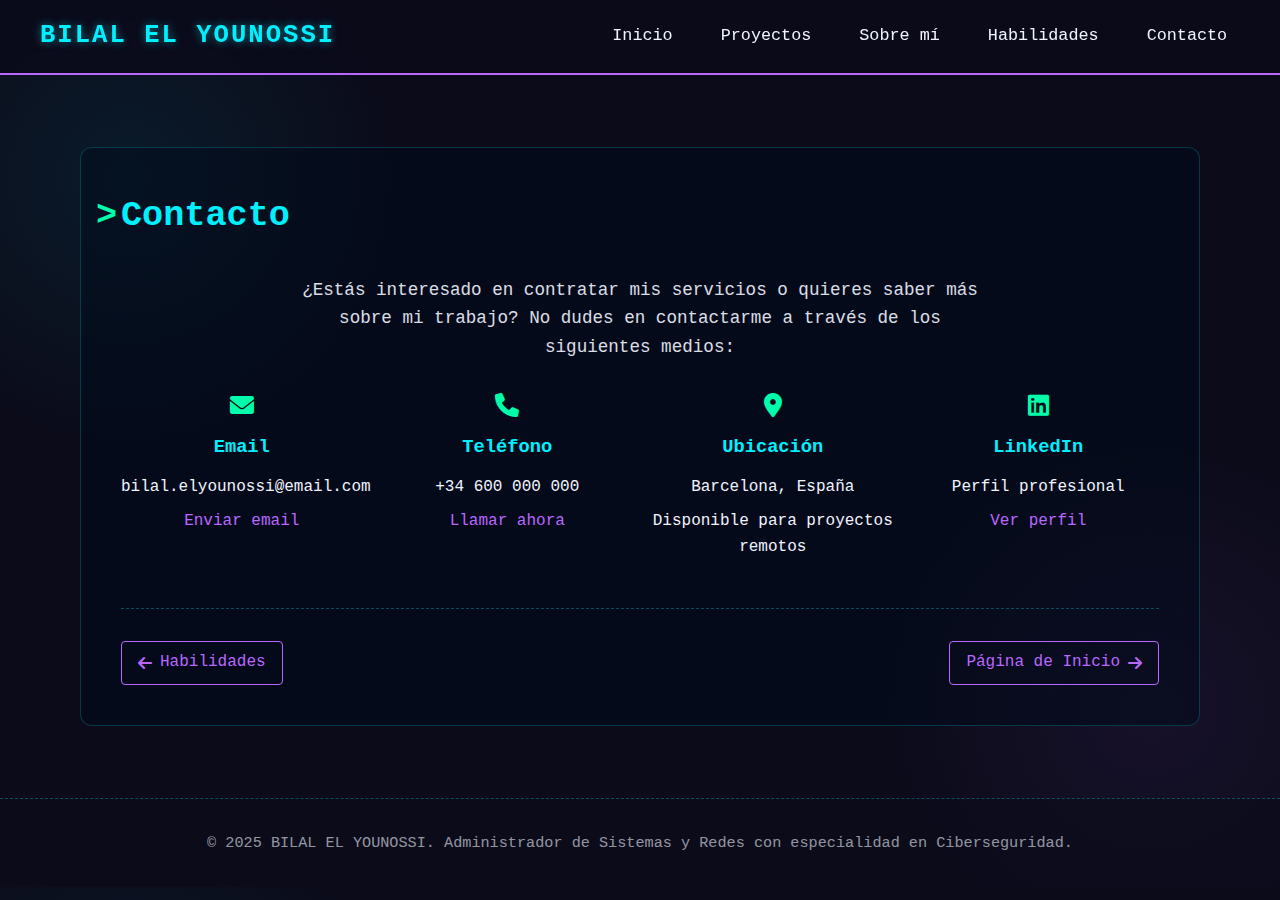
<file: contacte.html>
<!DOCTYPE html>
<html lang="es">
    <head>
        <meta charset="UTF-8">
        <meta name="viewport" content="width=device-width, initial-scale=1.0">
        <meta name="description" content="Contacto de Bilal El Younossi - Administrador de Sistemas y Redes">
        <title>Contacto | Bilal El Younossi</title>
        <link rel="stylesheet" href="style.css">
        <link rel="stylesheet" href="https://cdnjs.cloudflare.com/ajax/libs/font-awesome/6.0.0/css/all.min.css">
    </head>
    <body>
        <!-- Barra de navegación superior -->
        <header class="topbar">
            <div class="logo">BILAL EL YOUNOSSI</div>
            <nav class="nav-links">
                <a href="index.html">Inicio</a>
                <a href="proyectos.html">Proyectos</a>
                <a href="sobre-mi.html">Sobre mí</a>
                <a href="habilidades.html">Habilidades</a>
                <a href="contacto.html" class="active">Contacto</a>
            </nav>
        </header>

        <!-- Contenido principal -->
        <main class="content">
            <section class="contact-section">
                <h2 class="section-title">Contacto</h2>
                <p class="section-description">¿Estás interesado en contratar mis servicios o quieres saber más sobre mi trabajo? No dudes en contactarme a través de los siguientes medios:</p>
                
                <div class="contact-info">
                    <div class="contact-item">
                        <i class="fas fa-envelope"></i>
                        <h3>Email</h3>
                        <span>bilal.elyounossi@email.com</span>
                        <a href="mailto:bilal.elyounossi@email.com">Enviar email</a>
                    </div>
                    <div class="contact-item">
                        <i class="fas fa-phone"></i>
                        <h3>Teléfono</h3>
                        <span>+34 600 000 000</span>
                        <a href="tel:+34600000000">Llamar ahora</a>
                    </div>
                    <div class="contact-item">
                        <i class="fas fa-map-marker-alt"></i>
                        <h3>Ubicación</h3>
                        <span>Barcelona, España</span>
                        <span>Disponible para proyectos remotos</span>
                    </div>
                    <div class="contact-item">
                        <i class="fab fa-linkedin"></i>
                        <h3>LinkedIn</h3>
                        <span>Perfil profesional</span>
                        <a href="#" target="_blank">Ver perfil</a>
                    </div>
                </div>

                <div class="page-nav">
                    <a href="habilidades.html" class="prev">
                        <i class="fas fa-arrow-left"></i> Habilidades
                    </a>
                    <a href="index.html" class="next">
                        Página de Inicio <i class="fas fa-arrow-right"></i>
                    </a>
                </div>
            </section>
        </main>

        <footer>
            <p>&copy; 2025 BILAL EL YOUNOSSI. Administrador de Sistemas y Redes con especialidad en Ciberseguridad.</p>
        </footer>

        <script>
            // Highlight active page
            document.addEventListener('DOMContentLoaded', function() {
                const currentPage = window.location.pathname.split('/').pop() || 'index.html';
                document.querySelectorAll('.nav-links a').forEach(link => {
                    if (link.getAttribute('href') === currentPage) {
                        link.classList.add('active');
                    } else {
                        link.classList.remove('active');
                    }
                });
            });
        </script>
    </body>
</html>
</file>
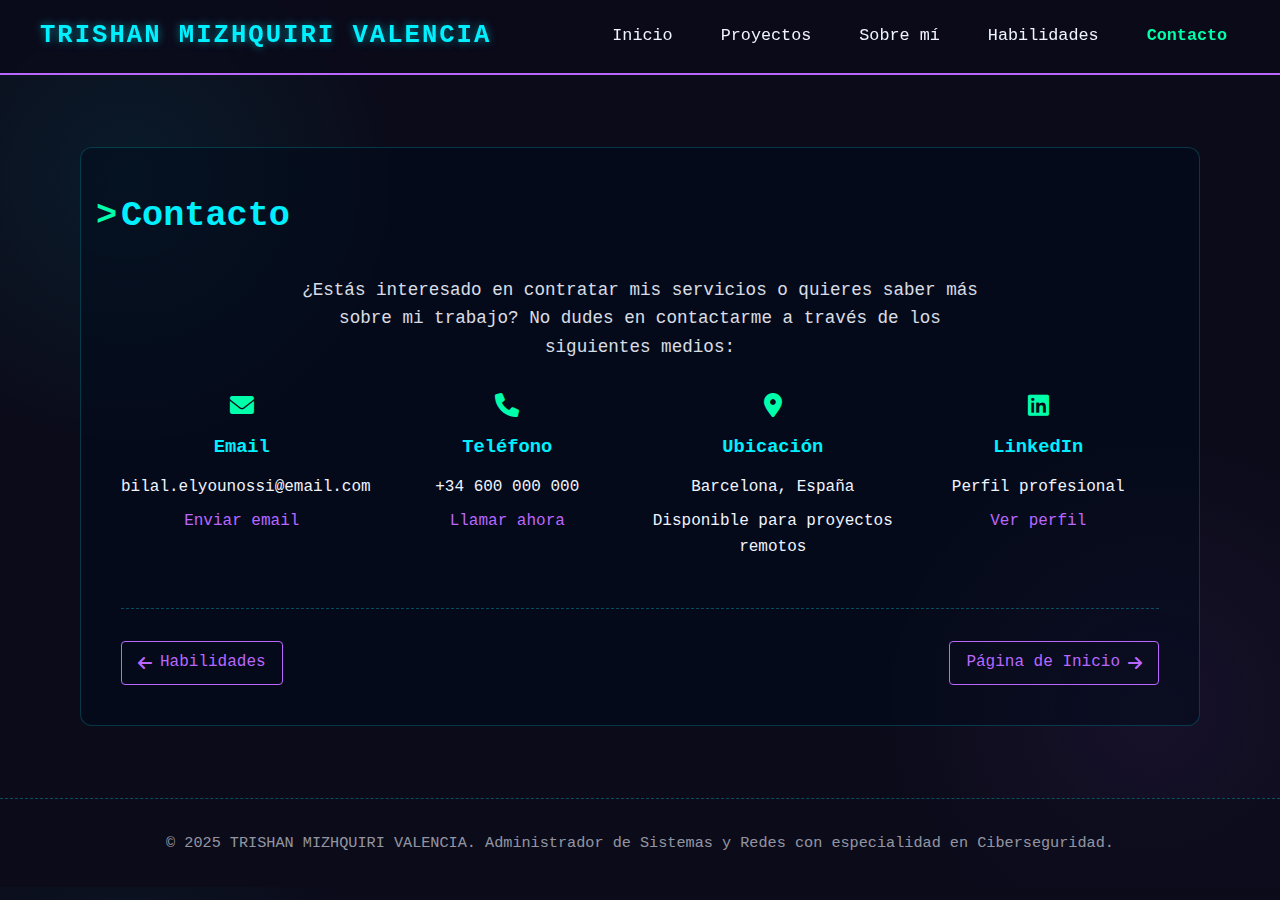
<file: contacto.html>
<!DOCTYPE html>
<html lang="es">
    <head>
        <meta charset="UTF-8">
        <meta name="viewport" content="width=device-width, initial-scale=1.0">
        <meta name="description" content="Proyectos de Trishan Mizhquiri Valencia - Administrador de Sistemas y Redes">
        <title>Proyectos | TRISHAN MIZHQUIRI VALENCIA</title>
        <link rel="stylesheet" href="style.css">
        <link rel="stylesheet" href="https://cdnjs.cloudflare.com/ajax/libs/font-awesome/6.0.0/css/all.min.css">
    </head>
    <body>
        <!-- Barra de navegación superior -->
        <header class="topbar">
            <div class="logo">TRISHAN MIZHQUIRI VALENCIA</div>
            <nav class="nav-links">
                <a href="index.html">Inicio</a>
                <a href="proyectos.html" class="active">Proyectos</a>
                <a href="sobre-mi.html">Sobre mí</a>
                <a href="habilidades.html">Habilidades</a>
                <a href="contacto.html">Contacto</a>
            </nav>
        </header>

        <!-- Contenido principal -->
        <main class="content">
            <section class="contact-section">
                <h2 class="section-title">Contacto</h2>
                <p class="section-description">¿Estás interesado en contratar mis servicios o quieres saber más sobre mi trabajo? No dudes en contactarme a través de los siguientes medios:</p>
                
                <div class="contact-info">
                    <div class="contact-item">
                        <i class="fas fa-envelope"></i>
                        <h3>Email</h3>
                        <span>bilal.elyounossi@email.com</span>
                        <a href="mailto:bilal.elyounossi@email.com">Enviar email</a>
                    </div>
                    <div class="contact-item">
                        <i class="fas fa-phone"></i>
                        <h3>Teléfono</h3>
                        <span>+34 600 000 000</span>
                        <a href="tel:+34600000000">Llamar ahora</a>
                    </div>
                    <div class="contact-item">
                        <i class="fas fa-map-marker-alt"></i>
                        <h3>Ubicación</h3>
                        <span>Barcelona, España</span>
                        <span>Disponible para proyectos remotos</span>
                    </div>
                    <div class="contact-item">
                        <i class="fab fa-linkedin"></i>
                        <h3>LinkedIn</h3>
                        <span>Perfil profesional</span>
                        <a href="#" target="_blank">Ver perfil</a>
                    </div>
                </div>

                <div class="page-nav">
                    <a href="habilidades.html" class="prev">
                        <i class="fas fa-arrow-left"></i> Habilidades
                    </a>
                    <a href="index.html" class="next">
                        Página de Inicio <i class="fas fa-arrow-right"></i>
                    </a>
                </div>
            </section>
        </main>

        <footer>
            <p>&copy; 2025 TRISHAN MIZHQUIRI VALENCIA. Administrador de Sistemas y Redes con especialidad en Ciberseguridad.</p>
        </footer>

        <script>
            // Highlight active page
            document.addEventListener('DOMContentLoaded', function() {
                const currentPage = window.location.pathname.split('/').pop() || 'index.html';
                document.querySelectorAll('.nav-links a').forEach(link => {
                    if (link.getAttribute('href') === currentPage) {
                        link.classList.add('active');
                    } else {
                        link.classList.remove('active');
                    }
                });
            });
        </script>
    </body>
</html>
</file>
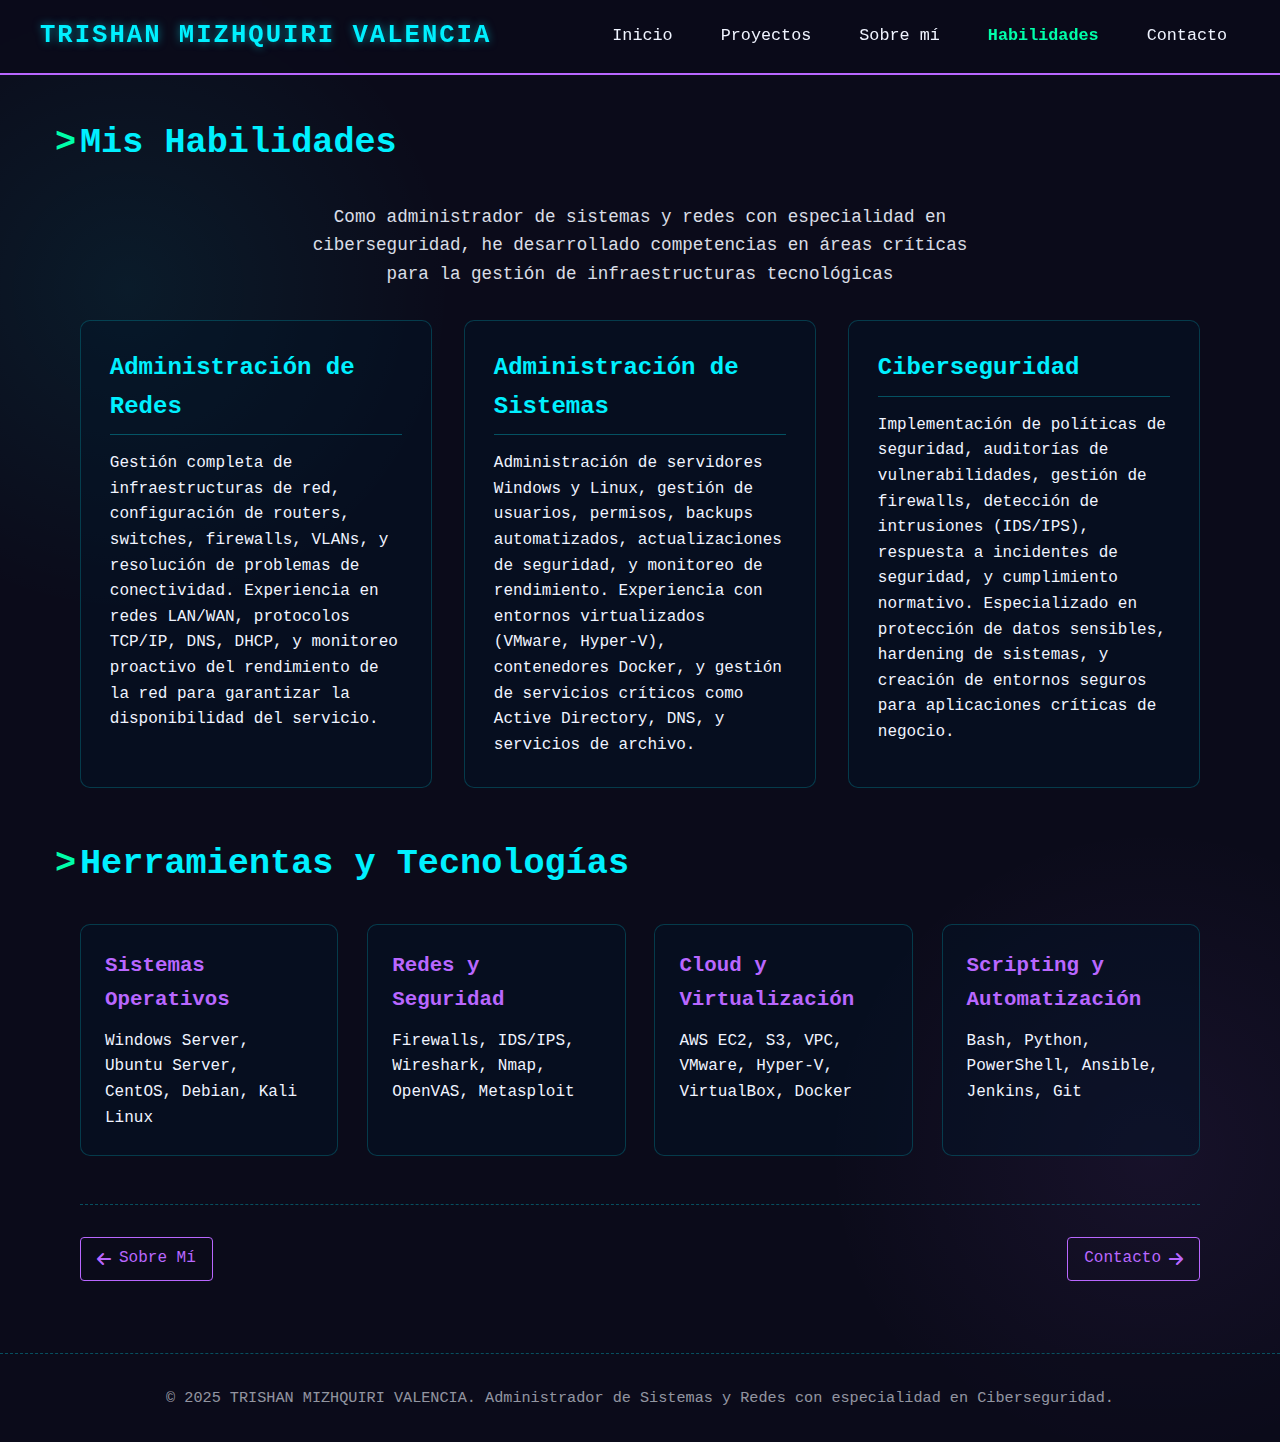
<file: habilidades.html>
<!DOCTYPE html>
<html lang="es">
    <head>
        <meta charset="UTF-8">
        <meta name="viewport" content="width=device-width, initial-scale=1.0">
        <meta name="description" content="Habilidades de Trishan Mizhquiri Valencia - Administrador de Sistemas y Redes">
        <title>Habilidades | Trishan Mizhquiri Valencia</title>
        <link rel="stylesheet" href="style.css">
        <link rel="stylesheet" href="https://cdnjs.cloudflare.com/ajax/libs/font-awesome/6.0.0/css/all.min.css">
    </head>
    <body>
        <!-- Barra de navegación superior -->
        <header class="topbar">
            <div class="logo">TRISHAN MIZHQUIRI VALENCIA</div>
            <nav class="nav-links">
                <a href="index.html">Inicio</a>
                <a href="proyectos.html">Proyectos</a>
                <a href="sobre-mi.html">Sobre mí</a>
                <a href="habilidades.html" class="active">Habilidades</a>
                <a href="contacto.html">Contacto</a>
            </nav>
        </header>

        <!-- Contenido principal -->
        <main class="content">
            <section class="skills-section">
                <h2 class="section-title">Mis Habilidades</h2>
                <p class="section-description">Como administrador de sistemas y redes con especialidad en ciberseguridad, he desarrollado competencias en áreas críticas para la gestión de infraestructuras tecnológicas</p>
                
                <div class="skills-grid">
                    <div class="skill-card">
                        <h3>Administración de Redes</h3>
                        <p>Gestión completa de infraestructuras de red, configuración de routers, switches, firewalls, VLANs, y resolución de problemas de conectividad. Experiencia en redes LAN/WAN, protocolos TCP/IP, DNS, DHCP, y monitoreo proactivo del rendimiento de la red para garantizar la disponibilidad del servicio.</p>
                    </div>
                    <div class="skill-card">
                        <h3>Administración de Sistemas</h3>
                        <p>Administración de servidores Windows y Linux, gestión de usuarios, permisos, backups automatizados, actualizaciones de seguridad, y monitoreo de rendimiento. Experiencia con entornos virtualizados (VMware, Hyper-V), contenedores Docker, y gestión de servicios críticos como Active Directory, DNS, y servicios de archivo.</p>
                    </div>
                    <div class="skill-card">
                        <h3>Ciberseguridad</h3>
                        <p>Implementación de políticas de seguridad, auditorías de vulnerabilidades, gestión de firewalls, detección de intrusiones (IDS/IPS), respuesta a incidentes de seguridad, y cumplimiento normativo. Especializado en protección de datos sensibles, hardening de sistemas, y creación de entornos seguros para aplicaciones críticas de negocio.</p>
                    </div>
                </div>

                <h3 class="section-title" style="margin-top: 3rem;">Herramientas y Tecnologías</h3>
                <div class="tools-grid">
                    <div class="tool-item">
                        <h4>Sistemas Operativos</h4>
                        <p>Windows Server, Ubuntu Server, CentOS, Debian, Kali Linux</p>
                    </div>
                    <div class="tool-item">
                        <h4>Redes y Seguridad</h4>
                        <p>Firewalls, IDS/IPS, Wireshark, Nmap, OpenVAS, Metasploit</p>
                    </div>
                    <div class="tool-item">
                        <h4>Cloud y Virtualización</h4>
                        <p>AWS EC2, S3, VPC, VMware, Hyper-V, VirtualBox, Docker</p>
                    </div>
                    <div class="tool-item">
                        <h4>Scripting y Automatización</h4>
                        <p>Bash, Python, PowerShell, Ansible, Jenkins, Git</p>
                    </div>
                </div>

                <div class="page-nav">
                    <a href="sobre-mi.html" class="prev">
                        <i class="fas fa-arrow-left"></i> Sobre Mí
                    </a>
                    <a href="contacto.html" class="next">
                        Contacto <i class="fas fa-arrow-right"></i>
                    </a>
                </div>
            </section>
        </main>

        <footer>
            <p>&copy; 2025 TRISHAN MIZHQUIRI VALENCIA. Administrador de Sistemas y Redes con especialidad en Ciberseguridad.</p>
        </footer>

        <script>
            // Highlight active page
            document.addEventListener('DOMContentLoaded', function() {
                const currentPage = window.location.pathname.split('/').pop() || 'index.html';
                document.querySelectorAll('.nav-links a').forEach(link => {
                    if (link.getAttribute('href') === currentPage) {
                        link.classList.add('active');
                    } else {
                        link.classList.remove('active');
                    }
                });
            });
        </script>
    </body>
</html>
</file>
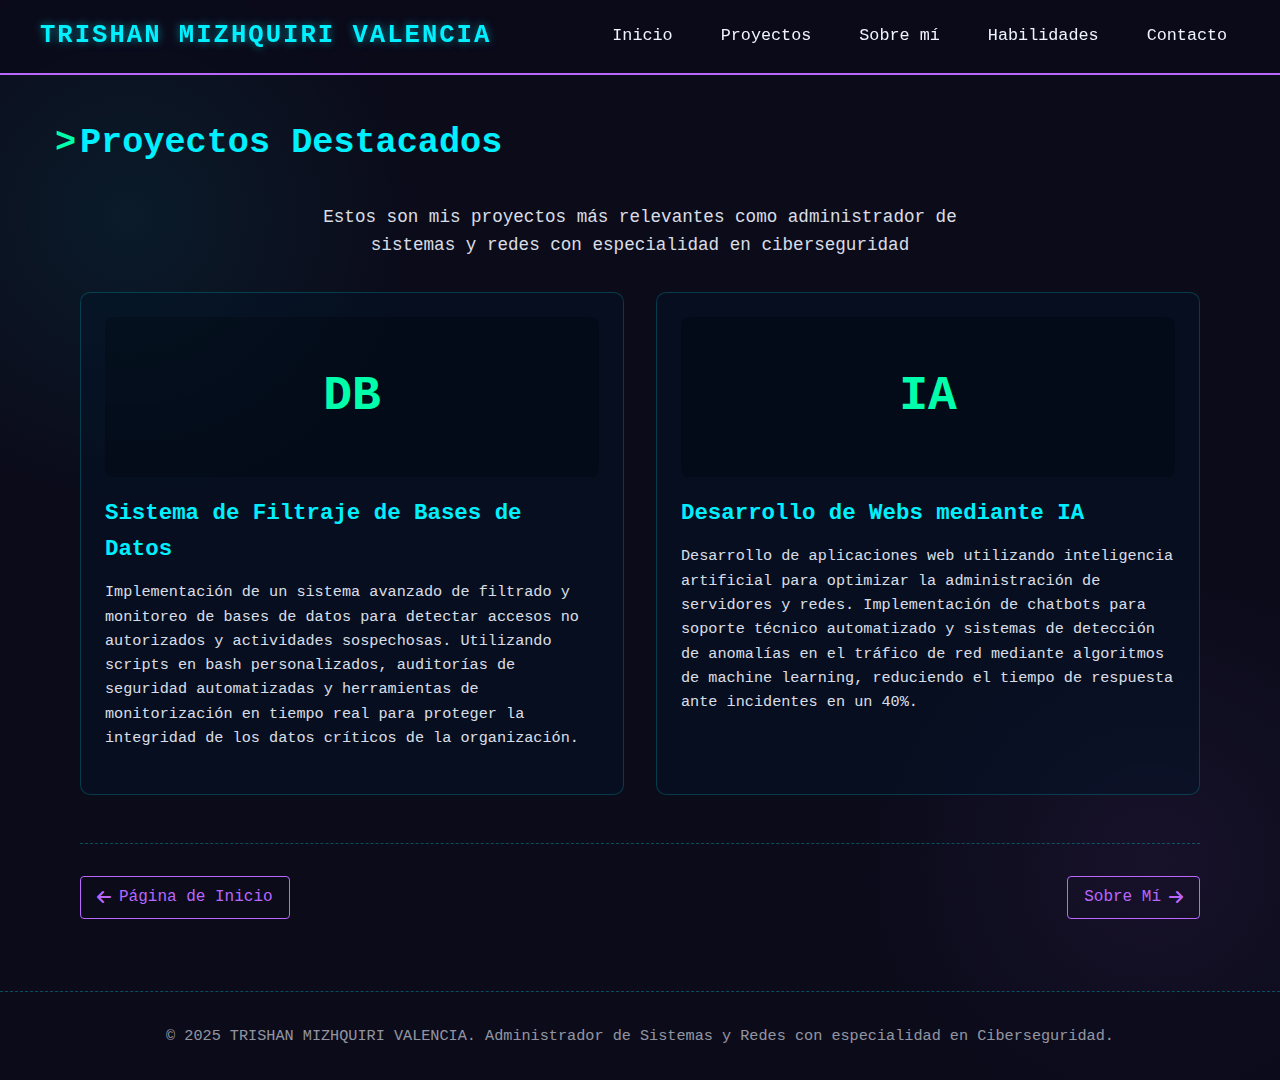
<file: projectes.html>
<!DOCTYPE html>
<html lang="es">
    <head>
        <meta charset="UTF-8">
        <meta name="viewport" content="width=device-width, initial-scale=1.0">
        <meta name="description" content="Proyectos de Trishan Mizhquiri Valencia - Administrador de Sistemas y Redes">
        <title>Proyectos | TRISHAN MIZHQUIRI VALENCIA</title>
        <link rel="stylesheet" href="style.css">
        <link rel="stylesheet" href="https://cdnjs.cloudflare.com/ajax/libs/font-awesome/6.0.0/css/all.min.css">
    </head>
    <body>
        <!-- Barra de navegación superior -->
        <header class="topbar">
            <div class="logo">TRISHAN MIZHQUIRI VALENCIA</div>
            <nav class="nav-links">
                <a href="index.html">Inicio</a>
                <a href="proyectos.html" class="active">Proyectos</a>
                <a href="sobre-mi.html">Sobre mí</a>
                <a href="habilidades.html">Habilidades</a>
                <a href="contacto.html">Contacto</a>
            </nav>
        </header>

        <!-- Contenido principal -->
        <main class="content">
            <!-- Sección de proyectos -->
            <section class="projects-section">
                <h2 class="section-title">Proyectos Destacados</h2>
                <p class="section-description">Estos son mis proyectos más relevantes como administrador de sistemas y redes con especialidad en ciberseguridad</p>
                
                <div class="projects-grid">
                    <article class="project-card">
                        <div class="project-image"><div class="placeholder">DB</div></div>
                        <h3>Sistema de Filtraje de Bases de Datos</h3>
                        <p>Implementación de un sistema avanzado de filtrado y monitoreo de bases de datos para detectar accesos no autorizados y actividades sospechosas. Utilizando scripts en bash personalizados, auditorías de seguridad automatizadas y herramientas de monitorización en tiempo real para proteger la integridad de los datos críticos de la organización.</p>
                    </article>
                    <article class="project-card">
                        <div class="project-image"><div class="placeholder">IA</div></div>
                        <h3>Desarrollo de Webs mediante IA</h3>
                        <p>Desarrollo de aplicaciones web utilizando inteligencia artificial para optimizar la administración de servidores y redes. Implementación de chatbots para soporte técnico automatizado y sistemas de detección de anomalías en el tráfico de red mediante algoritmos de machine learning, reduciendo el tiempo de respuesta ante incidentes en un 40%.</p>
                    </article>
                </div>

                <div class="page-nav">
                    <a href="index.html" class="prev">
                        <i class="fas fa-arrow-left"></i> Página de Inicio
                    </a>
                    <a href="sobre-mi.html" class="next">
                        Sobre Mí <i class="fas fa-arrow-right"></i>
                    </a>
                </div>
            </section>
        </main>

        <footer>
            <p>&copy; 2025 TRISHAN MIZHQUIRI VALENCIA. Administrador de Sistemas y Redes con especialidad en Ciberseguridad.</p>
        </footer>

        <script>
            // Highlight active page
            document.addEventListener('DOMContentLoaded', function() {
                const currentPage = window.location.pathname.split('/').pop() || 'index.html';
                document.querySelectorAll('.nav-links a').forEach(link => {
                    if (link.getAttribute('href') === currentPage) {
                        link.classList.add('active');
                    } else {
                        link.classList.remove('active');
                    }
                });
            });
        </script>
    </body>
</html>
</file>
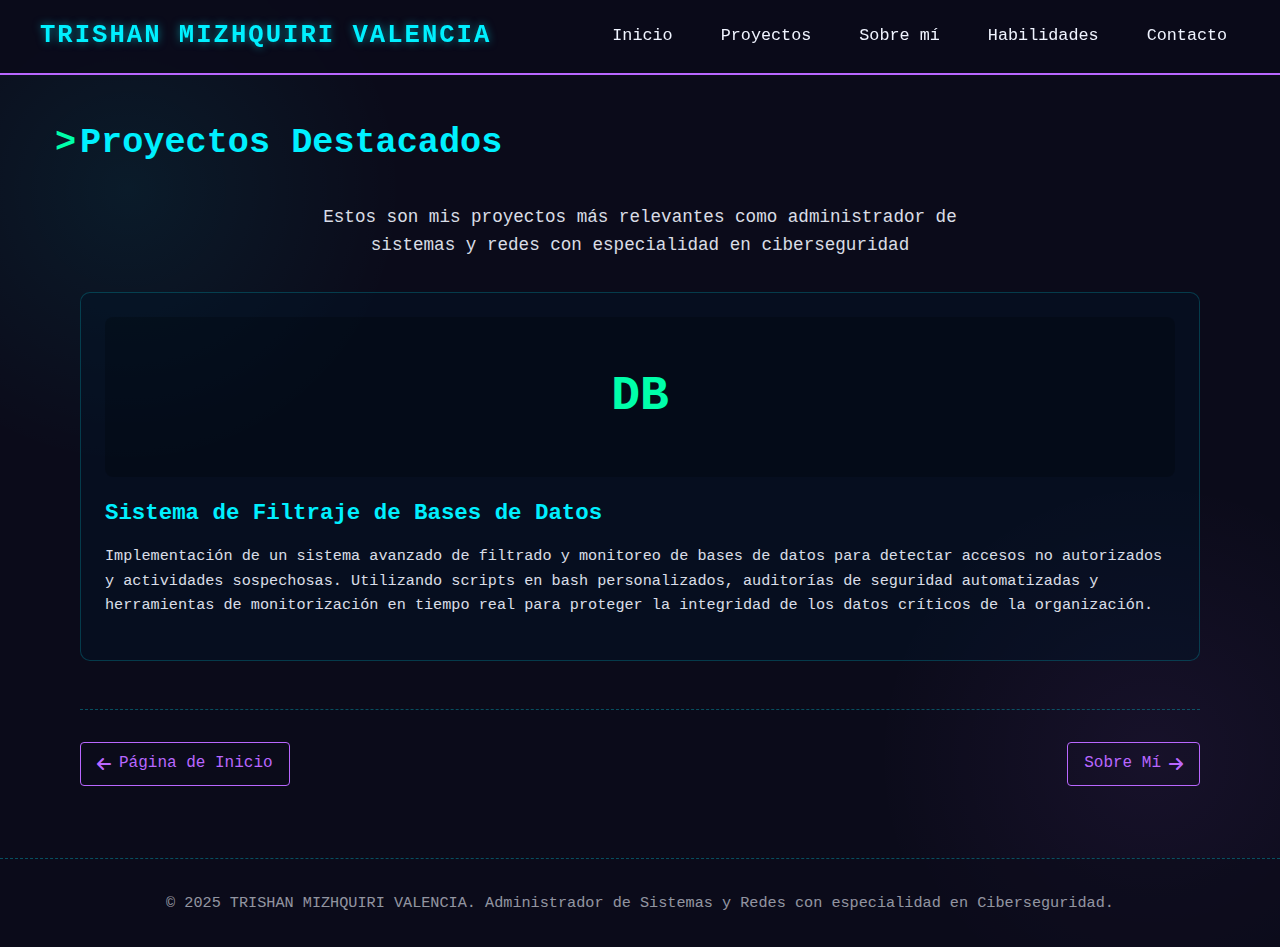
<file: projecto1.html>
<!DOCTYPE html>
<html lang="es">
    <head>
        <meta charset="UTF-8">
        <meta name="viewport" content="width=device-width, initial-scale=1.0">
        <meta name="description" content="Proyectos de Trishan Mizhquiri Valencia - Administrador de Sistemas y Redes">
        <title>Proyectos | TRISHAN MIZHQUIRI VALENCIA</title>
        <link rel="stylesheet" href="style.css">
        <link rel="stylesheet" href="https://cdnjs.cloudflare.com/ajax/libs/font-awesome/6.0.0/css/all.min.css">
    </head>
    <body>
        <!-- Barra de navegación superior -->
        <header class="topbar">
            <div class="logo">TRISHAN MIZHQUIRI VALENCIA</div>
            <nav class="nav-links">
                <a href="index.html">Inicio</a>
                <a href="proyectos.html" class="active">Proyectos</a>
                <a href="sobre-mi.html">Sobre mí</a>
                <a href="habilidades.html">Habilidades</a>
                <a href="contacto.html">Contacto</a>
            </nav>
        </header>

        <!-- Contenido principal -->
        <main class="content">
            <!-- Sección de proyectos -->
            <section class="projects-section">
                <h2 class="section-title">Proyectos Destacados</h2>
                <p class="section-description">Estos son mis proyectos más relevantes como administrador de sistemas y redes con especialidad en ciberseguridad</p>
                
                <div class="projects-grid">
                    <article class="project-card">
                        <div class="project-image"><div class="placeholder">DB</div></div>
                        <h3>Sistema de Filtraje de Bases de Datos</h3>
                        <p>Implementación de un sistema avanzado de filtrado y monitoreo de bases de datos para detectar accesos no autorizados y actividades sospechosas. Utilizando scripts en bash personalizados, auditorías de seguridad automatizadas y herramientas de monitorización en tiempo real para proteger la integridad de los datos críticos de la organización.</p>
                    </article>
                </div>

                <div class="page-nav">
                    <a href="index.html" class="prev">
                        <i class="fas fa-arrow-left"></i> Página de Inicio
                    </a>
                    <a href="sobre-mi.html" class="next">
                        Sobre Mí <i class="fas fa-arrow-right"></i>
                    </a>
                </div>
            </section>
        </main>

        <footer>
            <p>&copy; 2025 TRISHAN MIZHQUIRI VALENCIA. Administrador de Sistemas y Redes con especialidad en Ciberseguridad.</p>
        </footer>

        <script>
            // Highlight active page
            document.addEventListener('DOMContentLoaded', function() {
                const currentPage = window.location.pathname.split('/').pop() || 'index.html';
                document.querySelectorAll('.nav-links a').forEach(link => {
                    if (link.getAttribute('href') === currentPage) {
                        link.classList.add('active');
                    } else {
                        link.classList.remove('active');
                    }
                });
            });
        </script>
    </body>
</html>
</file>
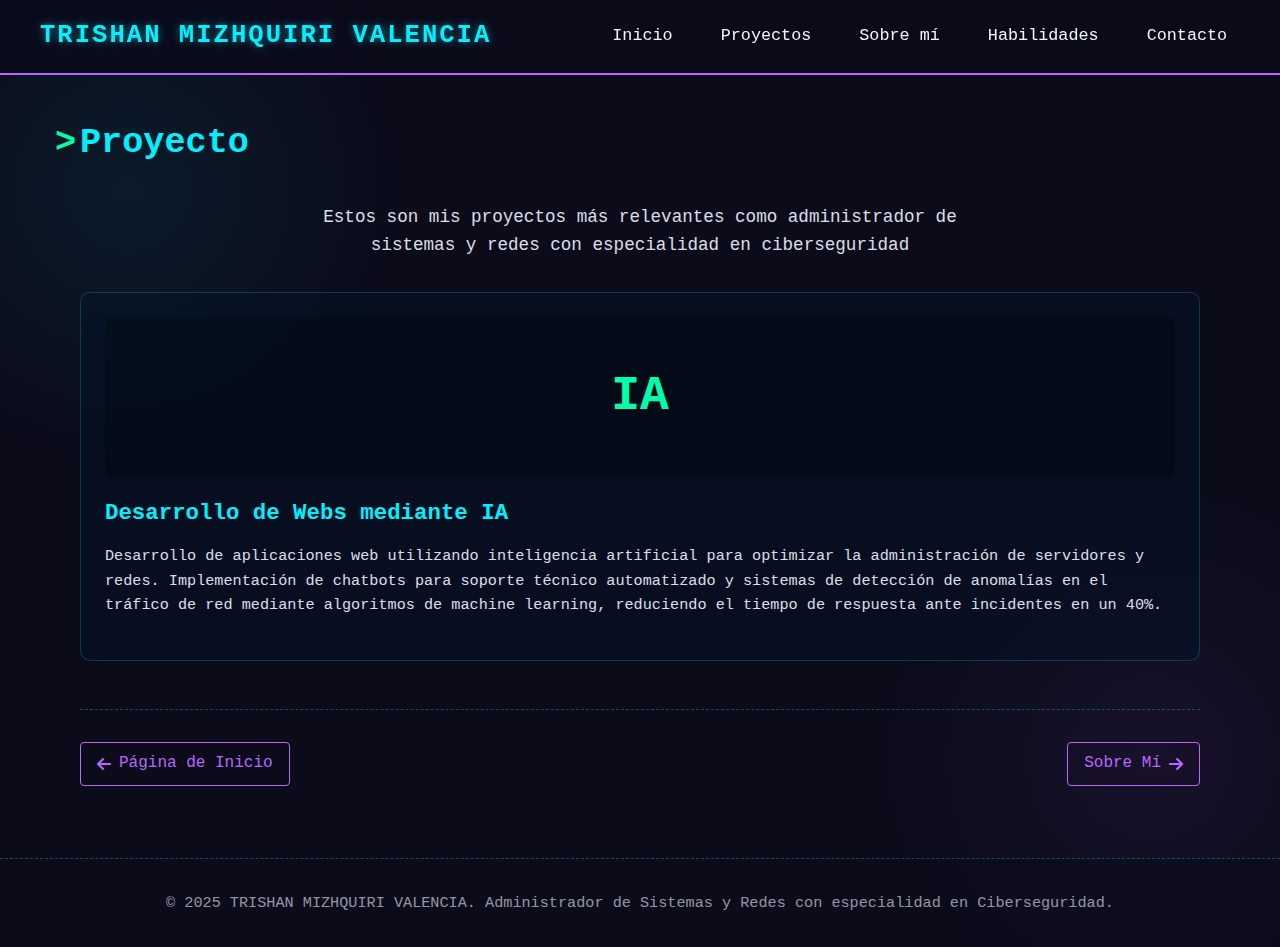
<file: projecto2.html>
<!DOCTYPE html>
<html lang="es">
    <head>
        <meta charset="UTF-8">
        <meta name="viewport" content="width=device-width, initial-scale=1.0">
        <meta name="description" content="Proyectos de Trishan Mizhquiri Valencia - Administrador de Sistemas y Redes">
        <title>Proyectos | TRISHAN MIZHQUIRI VALENCIA</title>
        <link rel="stylesheet" href="style.css">
        <link rel="stylesheet" href="https://cdnjs.cloudflare.com/ajax/libs/font-awesome/6.0.0/css/all.min.css">
    </head>
    <body>
        <!-- Barra de navegación superior -->
        <header class="topbar">
            <div class="logo">TRISHAN MIZHQUIRI VALENCIA</div>
            <nav class="nav-links">
                <a href="index.html">Inicio</a>
                <a href="proyectos.html" class="active">Proyectos</a>
                <a href="sobre-mi.html">Sobre mí</a>
                <a href="habilidades.html">Habilidades</a>
                <a href="contacto.html">Contacto</a>
            </nav>
        </header>

        <!-- Contenido principal -->
        <main class="content">
            <!-- Sección de proyectos -->
            <section class="projects-section">
                <h2 class="section-title">Proyecto</h2>
                <p class="section-description">Estos son mis proyectos más relevantes como administrador de sistemas y redes con especialidad en ciberseguridad</p>
                
                <div class="projects-grid">
                    <article class="project-card">
                        <div class="project-image"><div class="placeholder">IA</div></div>
                        <h3>Desarrollo de Webs mediante IA</h3>
                        <p>Desarrollo de aplicaciones web utilizando inteligencia artificial para optimizar la administración de servidores y redes. Implementación de chatbots para soporte técnico automatizado y sistemas de detección de anomalías en el tráfico de red mediante algoritmos de machine learning, reduciendo el tiempo de respuesta ante incidentes en un 40%.</p>
                    </article>
                </div>

                <div class="page-nav">
                    <a href="index.html" class="prev">
                        <i class="fas fa-arrow-left"></i> Página de Inicio
                    </a>
                    <a href="sobre-mi.html" class="next">
                        Sobre Mí <i class="fas fa-arrow-right"></i>
                    </a>
                </div>
            </section>
        </main>

        <footer>
            <p>&copy; 2025 TRISHAN MIZHQUIRI VALENCIA. Administrador de Sistemas y Redes con especialidad en Ciberseguridad.</p>
        </footer>

        <script>
            // Highlight active page
            document.addEventListener('DOMContentLoaded', function() {
                const currentPage = window.location.pathname.split('/').pop() || 'index.html';
                document.querySelectorAll('.nav-links a').forEach(link => {
                    if (link.getAttribute('href') === currentPage) {
                        link.classList.add('active');
                    } else {
                        link.classList.remove('active');
                    }
                });
            });
        </script>
    </body>
</html>
</file>
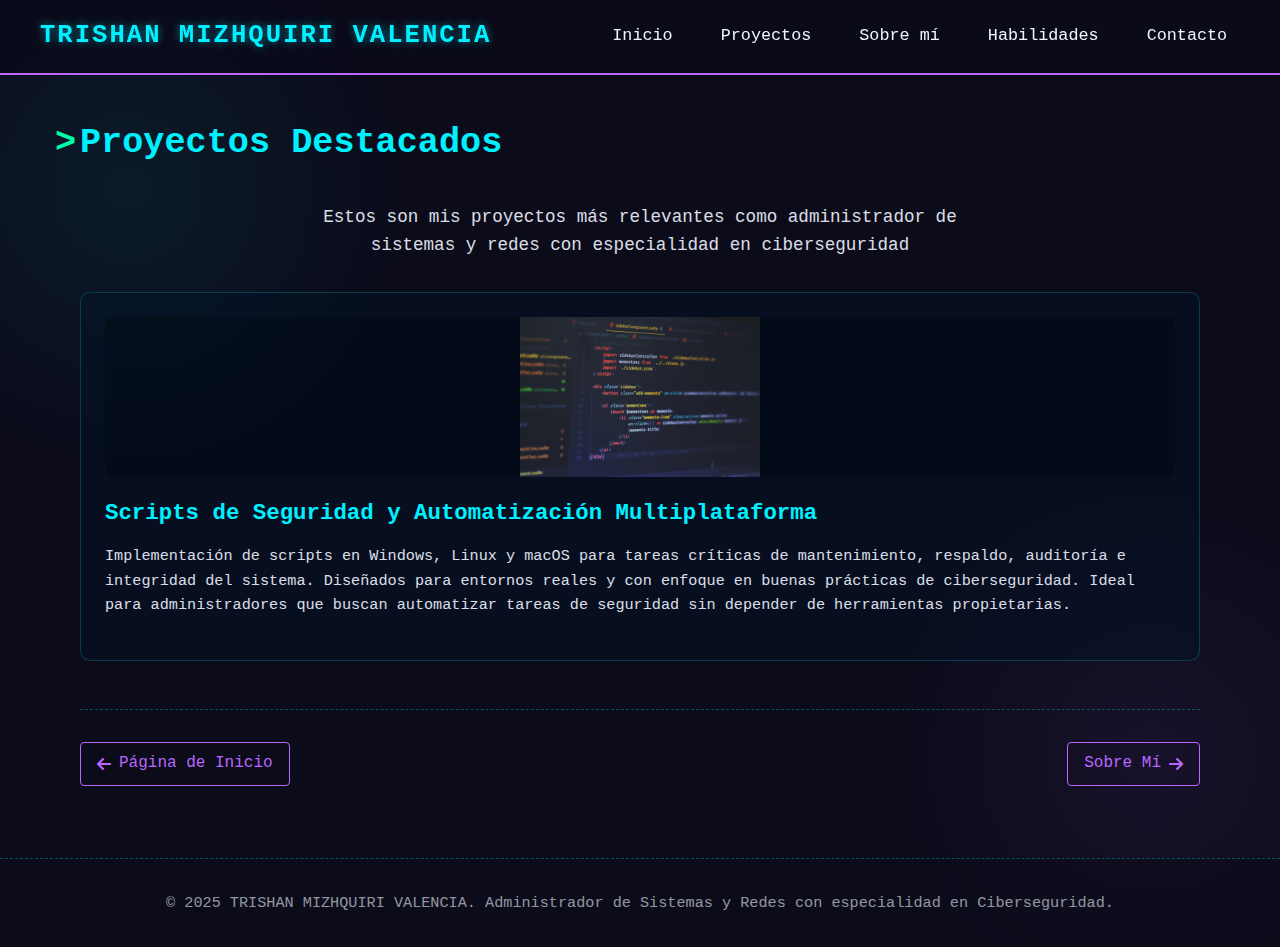
<file: proyecto1.html>
<!DOCTYPE html>
<html lang="es">
<head>
    <meta charset="UTF-8">
    <meta name="viewport" content="width=device-width, initial-scale=1.0">
    <meta name="description" content="Proyectos de Trishan Mizhquiri Valencia - Administrador de Sistemas y Redes">
    <title>Proyectos | TRISHAN MIZHQUIRI VALENCIA</title>
    <link rel="stylesheet" href="style.css">
    <link rel="stylesheet" href="https://cdnjs.cloudflare.com/ajax/libs/font-awesome/6.0.0/css/all.min.css">
</head>
<body>
    <!-- Barra de navegación superior -->
    <header class="topbar">
        <div class="logo">TRISHAN MIZHQUIRI VALENCIA</div>
        <nav class="nav-links">
            <a href="index.html">Inicio</a>
            <a href="proyectos.html" class="active">Proyectos</a>
            <a href="sobre-mi.html">Sobre mí</a>
            <a href="habilidades.html">Habilidades</a>
            <a href="contacto.html">Contacto</a>
        </nav>
    </header>

    <!-- Contenido principal -->
    <main class="content">
        <!-- Sección de proyectos -->
        <section class="projects-section">
            <h2 class="section-title">Proyectos Destacados</h2>
            <p class="section-description">Estos son mis proyectos más relevantes como administrador de sistemas y redes con especialidad en ciberseguridad</p>
            
            <div class="projects-grid">
                <article class="project-card">
                    <div class="project-image">
                        <img src="script.jpeg" alt="Scripts de Seguridad y Automatización">
                    </div>
                    <h3>Scripts de Seguridad y Automatización Multiplataforma</h3>
                    <p>Implementación de scripts en Windows, Linux y macOS para tareas críticas de mantenimiento, respaldo, auditoría e integridad del sistema. Diseñados para entornos reales y con enfoque en buenas prácticas de ciberseguridad. Ideal para administradores que buscan automatizar tareas de seguridad sin depender de herramientas propietarias.</p>
                </article>
            </div>

            <div class="page-nav">
                <a href="index.html" class="prev">
                    <i class="fas fa-arrow-left"></i> Página de Inicio
                </a>
                <a href="sobre-mi.html" class="next">
                    Sobre Mí <i class="fas fa-arrow-right"></i>
                </a>
            </div>
        </section>
    </main>

    <footer>
        <p>&copy; 2025 TRISHAN MIZHQUIRI VALENCIA. Administrador de Sistemas y Redes con especialidad en Ciberseguridad.</p>
    </footer>

    <script>
        // Highlight active page
        document.addEventListener('DOMContentLoaded', function() {
            const currentPage = window.location.pathname.split('/').pop() || 'index.html';
            document.querySelectorAll('.nav-links a').forEach(link => {
                if (link.getAttribute('href') === currentPage) {
                    link.classList.add('active');
                } else {
                    link.classList.remove('active');
                }
            });
        });
    </script>
</body>
</html>
</file>
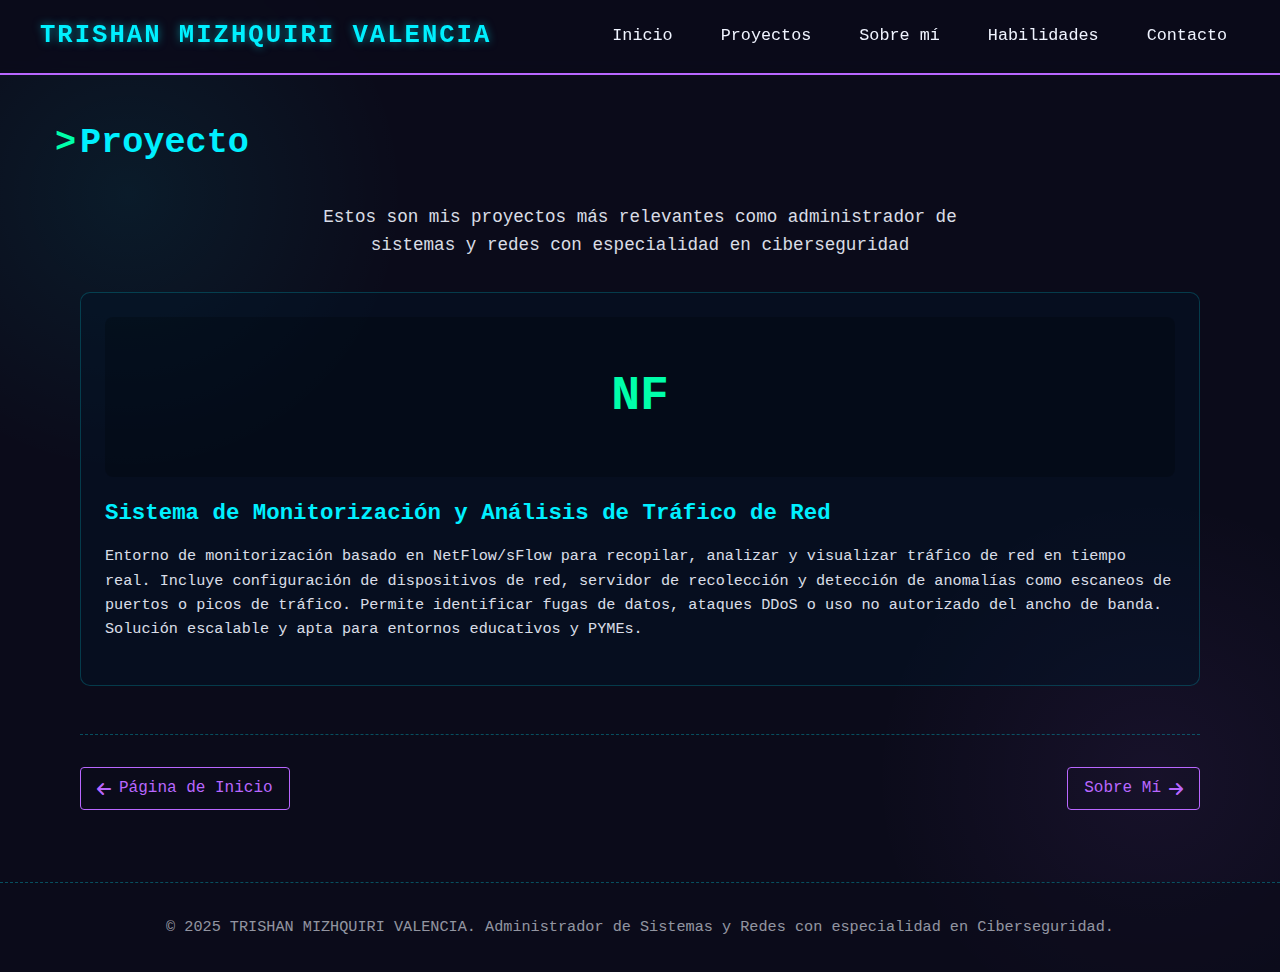
<file: proyecto2.html>
<!DOCTYPE html>
<html lang="es">
    <head>
        <meta charset="UTF-8">
        <meta name="viewport" content="width=device-width, initial-scale=1.0">
        <meta name="description" content="Proyectos de Trishan Mizhquiri Valencia - Administrador de Sistemas y Redes">
        <title>Proyectos | TRISHAN MIZHQUIRI VALENCIA</title>
        <link rel="stylesheet" href="style.css">
        <link rel="stylesheet" href="https://cdnjs.cloudflare.com/ajax/libs/font-awesome/6.0.0/css/all.min.css">
    </head>
    <body>
        <!-- Barra de navegación superior -->
        <header class="topbar">
            <div class="logo">TRISHAN MIZHQUIRI VALENCIA</div>
            <nav class="nav-links">
                <a href="index.html">Inicio</a>
                <a href="proyectos.html" class="active">Proyectos</a>
                <a href="sobre-mi.html">Sobre mí</a>
                <a href="habilidades.html">Habilidades</a>
                <a href="contacto.html">Contacto</a>
            </nav>
        </header>

        <!-- Contenido principal -->
        <main class="content">
            <!-- Sección de proyectos -->
            <section class="projects-section">
                <h2 class="section-title">Proyecto</h2>
                <p class="section-description">Estos son mis proyectos más relevantes como administrador de sistemas y redes con especialidad en ciberseguridad</p>
                
                <div class="projects-grid">
                    <article class="project-card">
                        <div class="project-image"><div class="placeholder">NF</div></div>
                        <h3>Sistema de Monitorización y Análisis de Tráfico de Red</h3>
                        <p>Entorno de monitorización basado en NetFlow/sFlow para recopilar, analizar y visualizar tráfico de red en tiempo real. Incluye configuración de dispositivos de red, servidor de recolección y detección de anomalías como escaneos de puertos o picos de tráfico. Permite identificar fugas de datos, ataques DDoS o uso no autorizado del ancho de banda. Solución escalable y apta para entornos educativos y PYMEs.</p>
                    </article> 
                </div>

                <div class="page-nav">
                    <a href="index.html" class="prev">
                        <i class="fas fa-arrow-left"></i> Página de Inicio
                    </a>
                    <a href="sobre-mi.html" class="next">
                        Sobre Mí <i class="fas fa-arrow-right"></i>
                    </a>
                </div>
            </section>
        </main>

        <footer>
            <p>&copy; 2025 TRISHAN MIZHQUIRI VALENCIA. Administrador de Sistemas y Redes con especialidad en Ciberseguridad.</p>
        </footer>

        <script>
            // Highlight active page
            document.addEventListener('DOMContentLoaded', function() {
                const currentPage = window.location.pathname.split('/').pop() || 'index.html';
                document.querySelectorAll('.nav-links a').forEach(link => {
                    if (link.getAttribute('href') === currentPage) {
                        link.classList.add('active');
                    } else {
                        link.classList.remove('active');
                    }
                });
            });
        </script>
    </body>
</html>
</file>
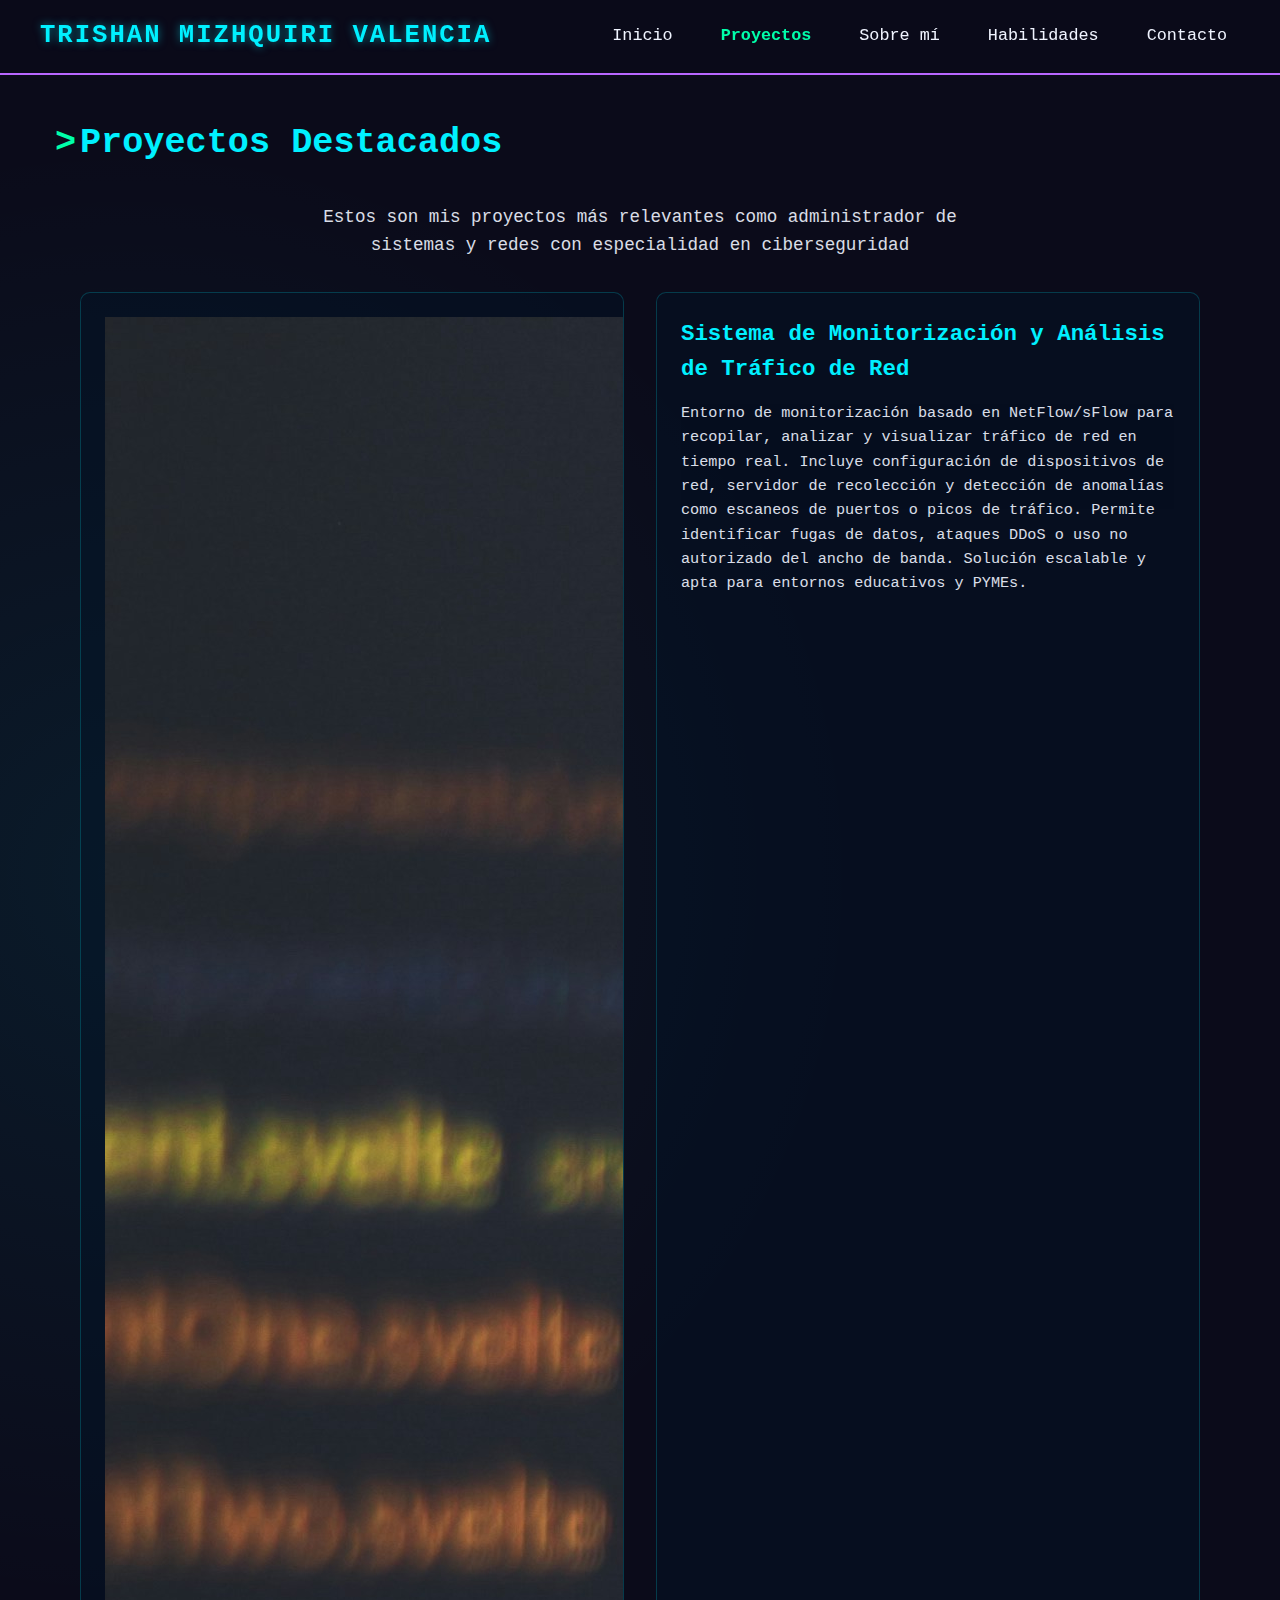
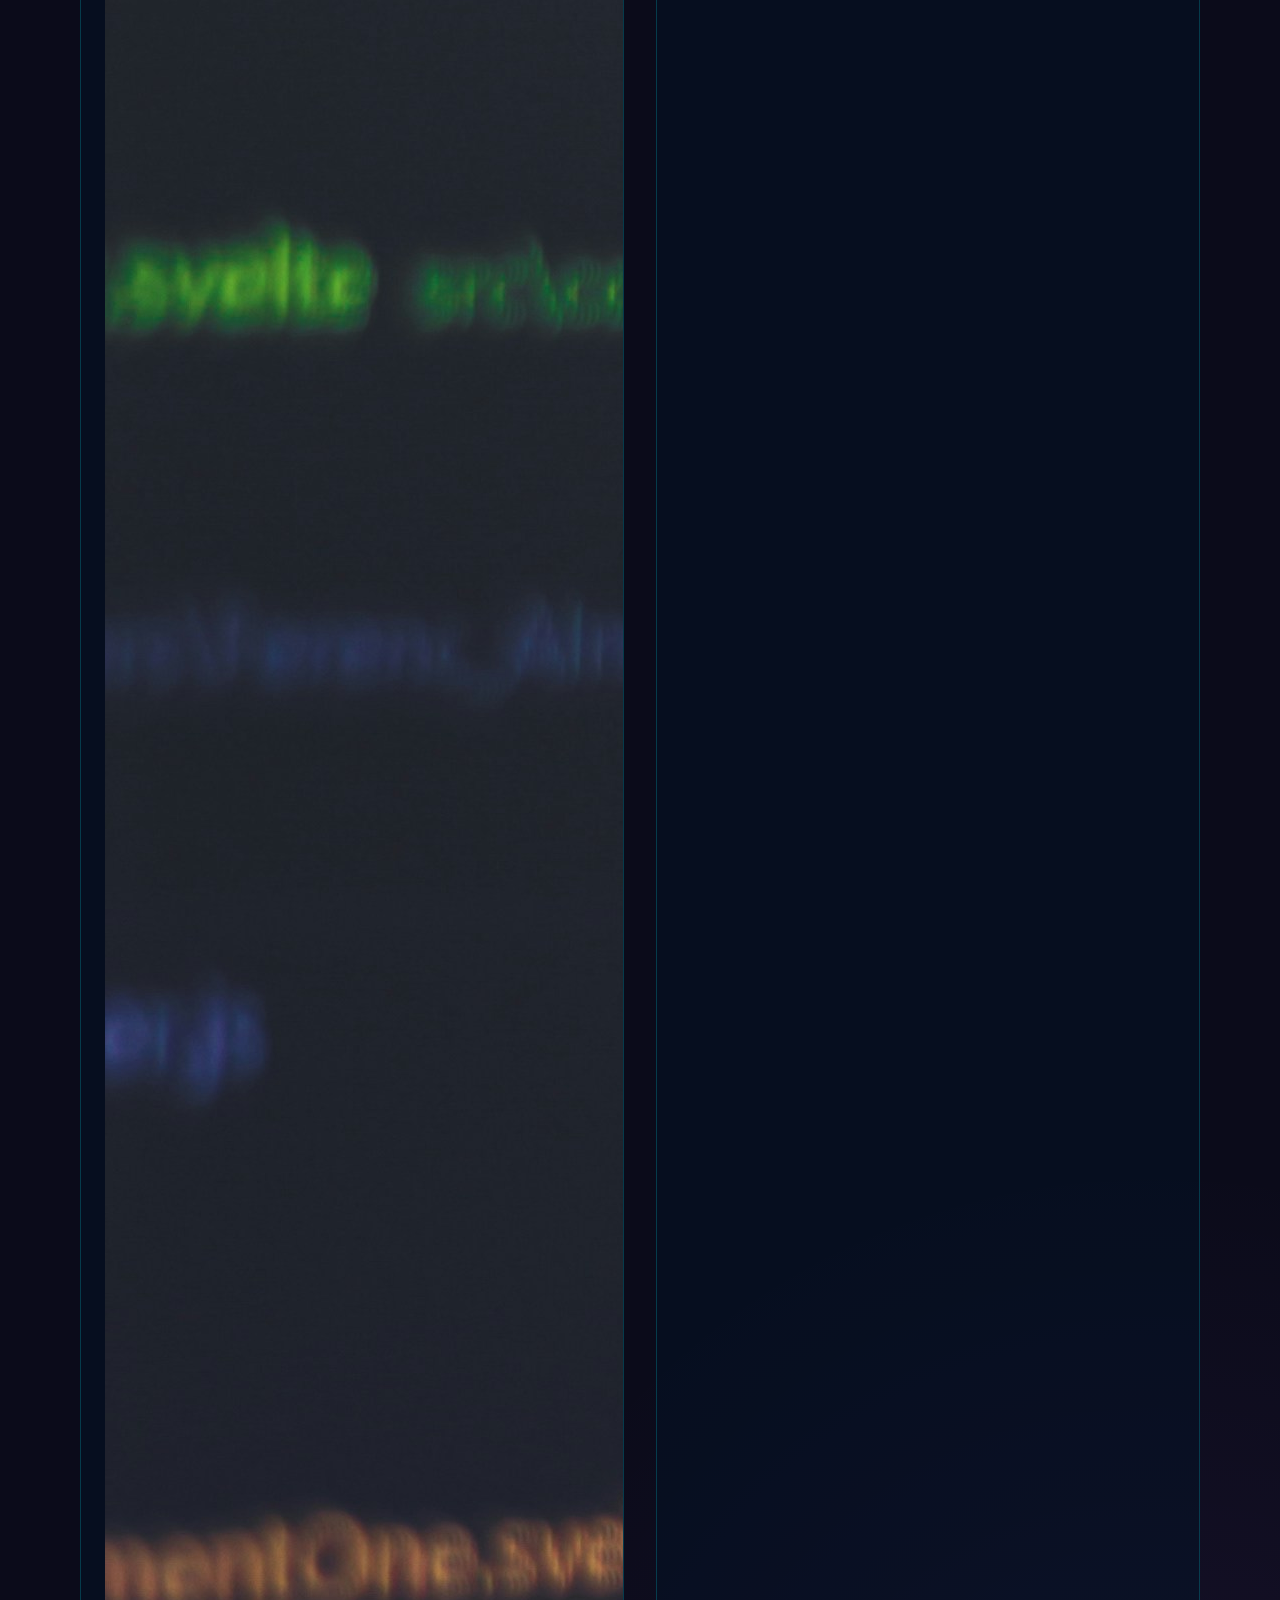
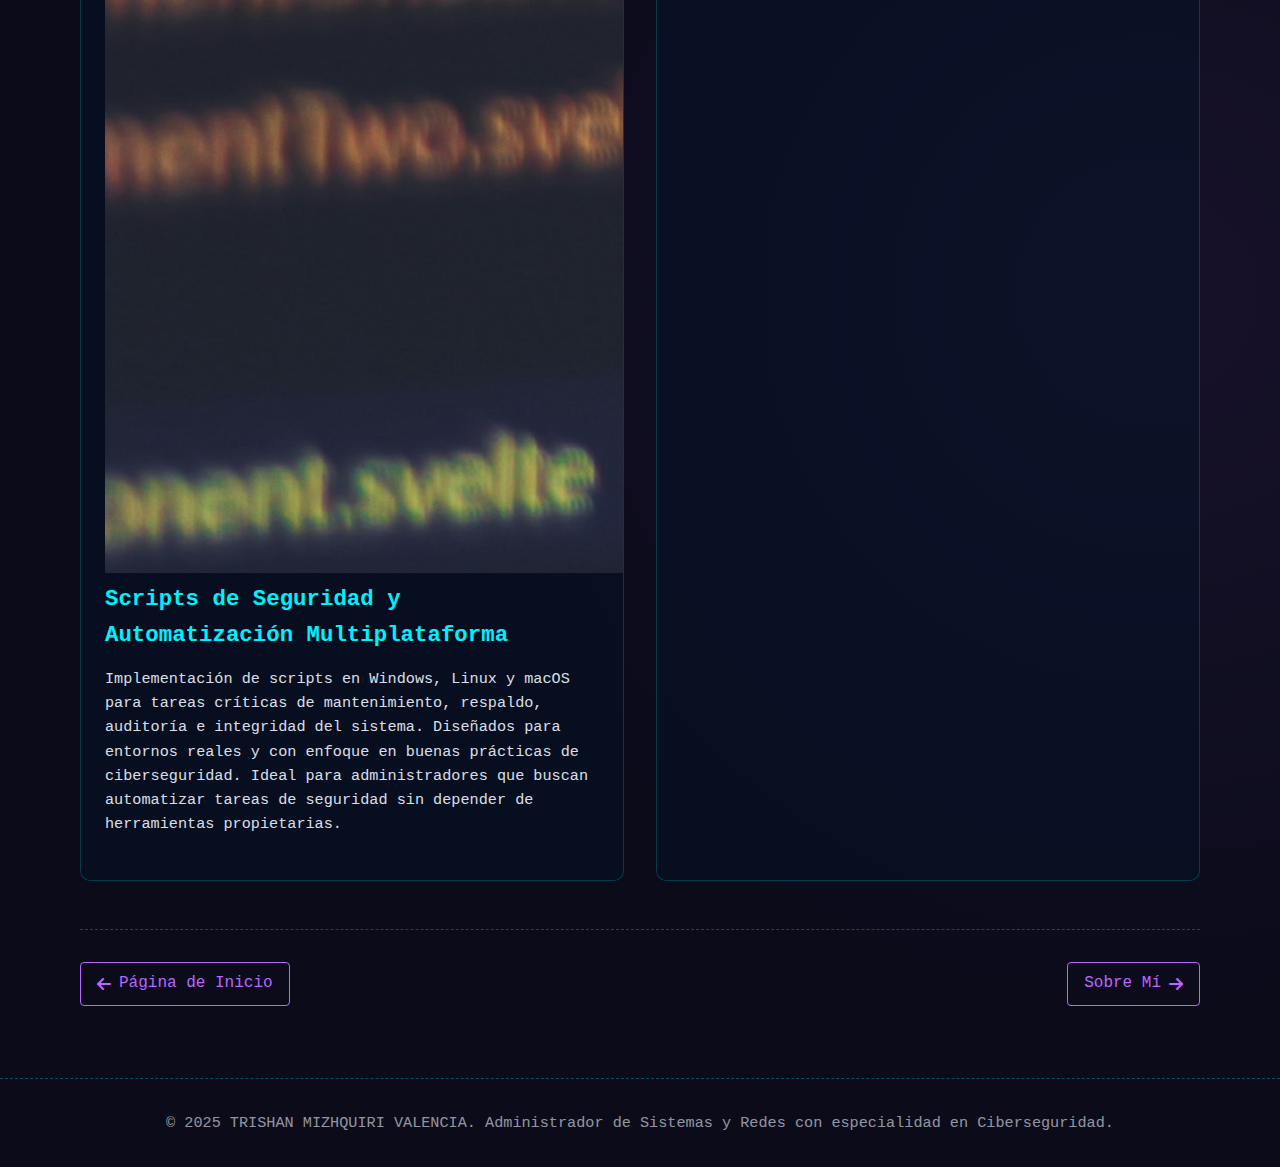
<file: proyectos.html>
<!DOCTYPE html>
<html lang="es">
    <head>
        <meta charset="UTF-8">
        <meta name="viewport" content="width=device-width, initial-scale=1.0">
        <meta name="description" content="Proyectos de Trishan Mizhquiri Valencia - Administrador de Sistemas y Redes">
        <title>Proyectos | TRISHAN MIZHQUIRI VALENCIA</title>
        <link rel="stylesheet" href="style.css">
        <link rel="stylesheet" href="https://cdnjs.cloudflare.com/ajax/libs/font-awesome/6.0.0/css/all.min.css">
    </head>
    <body>
        <!-- Barra de navegación superior -->
        <header class="topbar">
            <div class="logo">TRISHAN MIZHQUIRI VALENCIA</div>
            <nav class="nav-links">
                <a href="index.html">Inicio</a>
                <a href="proyectos.html" class="active">Proyectos</a>
                <a href="sobre-mi.html">Sobre mí</a>
                <a href="habilidades.html">Habilidades</a>
                <a href="contacto.html">Contacto</a>
            </nav>
        </header>

        <!-- Contenido principal -->
        <main class="content">
            <!-- Sección de proyectos -->
            <section class="projects-section">
                <h2 class="section-title">Proyectos Destacados</h2>
                <p class="section-description">Estos son mis proyectos más relevantes como administrador de sistemas y redes con especialidad en ciberseguridad</p>
                
                <div class="projects-grid">
                    <article class="project-card">
                        <img src="script.jpeg" alt="Scripts de Seguridad y Automatización Multiplataforma" loading="lazy">
                        <h3>Scripts de Seguridad y Automatización Multiplataforma</h3>
                        <p>Implementación de scripts en Windows, Linux y macOS para tareas críticas de mantenimiento, respaldo, auditoría e integridad del sistema. Diseñados para entornos reales y con enfoque en buenas prácticas de ciberseguridad. Ideal para administradores que buscan automatizar tareas de seguridad sin depender de herramientas propietarias.</p>
                    </article>

                    <article class="project-card">
                        <h3>Sistema de Monitorización y Análisis de Tráfico de Red</h3>
                        <p>Entorno de monitorización basado en NetFlow/sFlow para recopilar, analizar y visualizar tráfico de red en tiempo real. Incluye configuración de dispositivos de red, servidor de recolección y detección de anomalías como escaneos de puertos o picos de tráfico. Permite identificar fugas de datos, ataques DDoS o uso no autorizado del ancho de banda. Solución escalable y apta para entornos educativos y PYMEs.</p>
                    </article>
                </div>

                <div class="page-nav">
                    <a href="index.html" class="prev">
                        <i class="fas fa-arrow-left"></i> Página de Inicio
                    </a>
                    <a href="sobre-mi.html" class="next">
                        Sobre Mí <i class="fas fa-arrow-right"></i>
                    </a>
                </div>
            </section>
        </main>

        <footer>
            <p>&copy; 2025 TRISHAN MIZHQUIRI VALENCIA. Administrador de Sistemas y Redes con especialidad en Ciberseguridad.</p>
        </footer>

        <script>
            // Highlight active page
            document.addEventListener('DOMContentLoaded', function() {
                const currentPage = window.location.pathname.split('/').pop() || 'index.html';
                document.querySelectorAll('.nav-links a').forEach(link => {
                    if (link.getAttribute('href') === currentPage) {
                        link.classList.add('active');
                    } else {
                        link.classList.remove('active');
                    }
                });
            });
        </script>
    </body>
</html>
</file>
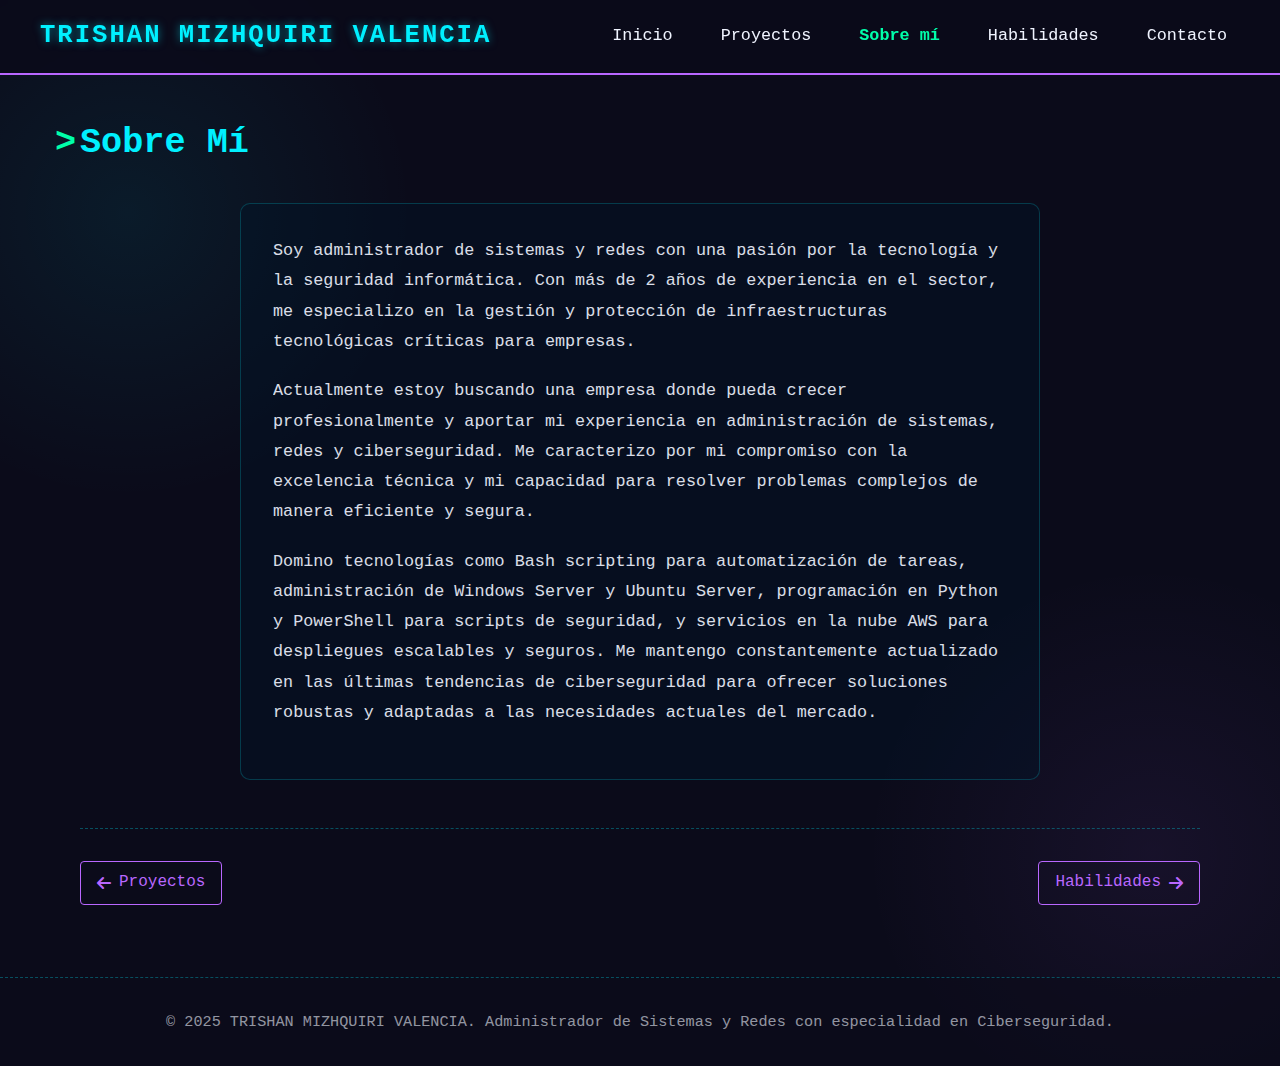
<file: sobre-mi.html>
<!DOCTYPE html>
<html lang="es">
    <head>
        <meta charset="UTF-8">
        <meta name="viewport" content="width=device-width, initial-scale=1.0">
        <meta name="description" content="Sobre Trishan Mizhquiri Valencia - Administrador de Sistemas y Redes">
        <title>Sobre Mí | Trishan Mizhquiri Valencia</title>
        <link rel="stylesheet" href="style.css">
        <link rel="stylesheet" href="https://cdnjs.cloudflare.com/ajax/libs/font-awesome/6.0.0/css/all.min.css">
    </head>
    <body>
        <!-- Barra de navegación superior -->
        <header class="topbar">
            <div class="logo">TRISHAN MIZHQUIRI VALENCIA</div>
            <nav class="nav-links">
                <a href="index.html">Inicio</a>
                <a href="proyectos.html">Proyectos</a>
                <a href="sobre-mi.html" class="active">Sobre mí</a>
                <a href="habilidades.html">Habilidades</a>
                <a href="contacto.html">Contacto</a>
            </nav>
        </header>

        <!-- Contenido principal -->
        <main class="content">
            <section class="about-section">
                <h2 class="section-title">Sobre Mí</h2>
                <div class="about-content">
                    <p>Soy administrador de sistemas y redes con una pasión por la tecnología y la seguridad informática. Con más de 2 años de experiencia en el sector, me especializo en la gestión y protección de infraestructuras tecnológicas críticas para empresas.</p>
                    <p>Actualmente estoy buscando una empresa donde pueda crecer profesionalmente y aportar mi experiencia en administración de sistemas, redes y ciberseguridad. Me caracterizo por mi compromiso con la excelencia técnica y mi capacidad para resolver problemas complejos de manera eficiente y segura.</p>
                    <p>Domino tecnologías como Bash scripting para automatización de tareas, administración de Windows Server y Ubuntu Server, programación en Python y PowerShell para scripts de seguridad, y servicios en la nube AWS para despliegues escalables y seguros. Me mantengo constantemente actualizado en las últimas tendencias de ciberseguridad para ofrecer soluciones robustas y adaptadas a las necesidades actuales del mercado.</p>
                </div>

                <div class="page-nav">
                    <a href="proyectos.html" class="prev">
                        <i class="fas fa-arrow-left"></i> Proyectos
                    </a>
                    <a href="habilidades.html" class="next">
                        Habilidades <i class="fas fa-arrow-right"></i>
                    </a>
                </div>
            </section>
        </main>

        <footer>
            <p>&copy; 2025 TRISHAN MIZHQUIRI VALENCIA. Administrador de Sistemas y Redes con especialidad en Ciberseguridad.</p>
        </footer>

        <script>
            // Highlight active page
            document.addEventListener('DOMContentLoaded', function() {
                const currentPage = window.location.pathname.split('/').pop() || 'index.html';
                document.querySelectorAll('.nav-links a').forEach(link => {
                    if (link.getAttribute('href') === currentPage) {
                        link.classList.add('active');
                    } else {
                        link.classList.remove('active');
                    }
                });
            });
        </script>
    </body>
</html>
</file>
<file: style.css>
/* === RESET & VARIABLES === */
* {
  margin: 0;
  padding: 0;
  box-sizing: border-box;
}

:root {
  --color-fondo: #0b0b1a;
  --color-neon-azul: #00f0ff;
  --color-neon-violeta: #b967ff;
  --color-texto: #f0f4ff;
  --color-acento: #00ffaa;
  --fuente-principal: 'Courier New', monospace;
}

body {
  background-color: var(--color-fondo);
  color: var(--color-texto);
  font-family: var(--fuente-principal);
  line-height: 1.6;
  padding: 0;
  margin: 0;
  overflow-x: hidden;
  background-image:
    radial-gradient(circle at 10% 20%, rgba(0,240,255,0.07) 0%, transparent 20%),
    radial-gradient(circle at 90% 80%, rgba(185,103,255,0.07) 0%, transparent 20%);
}

/* === TOP BAR (NAV SUPERIOR) === */
.topbar {
  display: flex;
  justify-content: space-between;
  align-items: center;
  padding: 1rem 2.5rem;
  background: rgba(11, 11, 26, 0.85);
  border-bottom: 2px solid var(--color-neon-violeta);
  backdrop-filter: blur(6px);
  position: sticky;
  top: 0;
  z-index: 100;
}

.logo {
  font-size: 1.6rem;
  font-weight: bold;
  color: var(--color-neon-azul);
  letter-spacing: 2px;
  text-shadow: 0 0 8px rgba(0, 240, 255, 0.5);
}

.nav-links {
  display: flex;
  gap: 1.4rem;
}

.nav-links a {
  color: var(--color-texto);
  text-decoration: none;
  padding: 0.4rem 0.8rem;
  border-radius: 4px;
  transition: all 0.3s ease;
  font-size: 1.05rem;
}

.nav-links a:hover {
  color: var(--color-acento);
  background: rgba(185, 103, 255, 0.15);
  box-shadow: 0 0 10px rgba(185, 103, 255, 0.4);
}

.nav-links a.active {
  color: var(--color-acento);
  font-weight: bold;
}

/* === MAIN CONTENT === */
.content {
  padding: 2.5rem;
  max-width: 1200px;
  margin: 0 auto;
}

/* === HERO SECTION === */
.hero {
  margin-bottom: 3rem;
  padding-bottom: 2rem;
  border-bottom: 1px dashed rgba(0, 240, 255, 0.3);
  text-align: center;
}

.hero h1 {
  font-size: 2.8rem;
  margin-bottom: 1rem;
  background: linear-gradient(to right, var(--color-neon-azul), var(--color-neon-violeta));
  -webkit-background-clip: text;
  background-clip: text;
  color: transparent;
  text-shadow: 0 0 12px rgba(0, 240, 255, 0.4);
}

.hero p {
  font-size: 1.2rem;
  opacity: 0.9;
  max-width: 700px;
  margin: 0 auto;
}

/* === SECTION TITLES === */
.section-title {
  font-size: 2.2rem;
  margin-bottom: 2rem;
  color: var(--color-neon-azul);
  position: relative;
}

.section-title::before {
  content: ">";
  color: var(--color-acento);
  position: absolute;
  left: -25px;
  top: 0;
}

.section-description {
  text-align: center;
  font-size: 1.1rem;
  opacity: 0.9;
  max-width: 700px;
  margin: 0 auto 2rem;
}

/* === PROJECTS SECTION === */
.projects-grid {
  display: grid;
  grid-template-columns: repeat(auto-fit, minmax(300px, 1fr));
  gap: 2rem;
}

.project-card {
  background: rgba(0, 20, 40, 0.4);
  border: 1px solid rgba(0, 240, 255, 0.2);
  border-radius: 10px;
  padding: 1.5rem;
  transition: all 0.4s ease;
  position: relative;
  overflow: hidden;
}

.project-card::after {
  content: "";
  position: absolute;
  top: 0; left: 0; right: 0; bottom: 0;
  border-radius: 10px;
  box-shadow: inset 0 0 0 1px rgba(185, 103, 255, 0.4);
  pointer-events: none;
  opacity: 0;
  transition: opacity 0.4s;
}

.project-card:hover {
  transform: translateY(-6px);
  box-shadow: 0 10px 25px rgba(0, 240, 255, 0.25);
}

.project-card:hover::after {
  opacity: 1;
}

.project-image {
  height: 160px;
  display: flex;
  align-items: center;
  justify-content: center;
  margin-bottom: 1.2rem;
  background: rgba(0, 0, 0, 0.2);
  border-radius: 8px;
  color: var(--color-acento);
  font-size: 3rem;
  font-weight: bold;
  overflow: hidden;
}

.project-image img {
  width: 100%;
  height: 100%;
  object-fit: contain;
  border-radius: 8px;
}

.project-card h3 {
  font-size: 1.4rem;
  margin-bottom: 0.8rem;
  color: var(--color-neon-azul);
}

.project-card p {
  margin-bottom: 1.2rem;
  opacity: 0.9;
  font-size: 0.95rem;
  line-height: 1.6;
}

/* === ABOUT SECTION === */
.about-content {
  background: rgba(0, 20, 40, 0.4);
  border: 1px solid rgba(0, 240, 255, 0.2);
  border-radius: 10px;
  padding: 2rem;
  line-height: 1.8;
  font-size: 1.05rem;
  max-width: 800px;
  margin: 2rem auto;
}

.about-content p {
  margin-bottom: 1.2rem;
  opacity: 0.9;
}

/* === SKILLS SECTION === */
.skills-grid {
  display: grid;
  grid-template-columns: repeat(auto-fit, minmax(300px, 1fr));
  gap: 2rem;
  margin-top: 2rem;
}

.skill-card {
  background: rgba(0, 20, 40, 0.4);
  border: 1px solid rgba(0, 240, 255, 0.2);
  border-radius: 10px;
  padding: 1.8rem;
  transition: all 0.4s ease;
}

.skill-card:hover {
  transform: translateY(-6px);
  box-shadow: 0 10px 25px rgba(0, 240, 255, 0.25);
  border-color: rgba(185, 103, 255, 0.6);
}

.skill-card h3 {
  color: var(--color-neon-azul);
  margin-bottom: 1rem;
  font-size: 1.5rem;
  border-bottom: 1px solid rgba(0, 240, 255, 0.3);
  padding-bottom: 0.5rem;
}

/* === TOOLS SECTION === */
.tools-grid {
  display: grid;
  grid-template-columns: repeat(auto-fit, minmax(250px, 1fr));
  gap: 1.8rem;
  margin-top: 2rem;
}

.tool-item {
  background: rgba(0, 20, 40, 0.4);
  border: 1px solid rgba(0, 240, 255, 0.2);
  border-radius: 10px;
  padding: 1.5rem;
  transition: all 0.3s ease;
}

.tool-item:hover {
  border-color: rgba(185, 103, 255, 0.6);
  transform: translateX(5px);
}

.tool-item h4 {
  color: var(--color-neon-violeta);
  margin-bottom: 0.8rem;
  font-size: 1.3rem;
}

/* === CONTACT SECTION === */
.contact-section {
  background: rgba(0, 10, 25, 0.5);
  border-radius: 12px;
  padding: 2.5rem;
  margin-top: 2rem;
  border: 1px solid rgba(0, 240, 255, 0.2);
}

.contact-info {
  display: grid;
  grid-template-columns: repeat(auto-fit, minmax(200px, 1fr));
  gap: 1.5rem;
  margin-top: 1.5rem;
}

.contact-item {
  display: flex;
  flex-direction: column;
  gap: 0.5rem;
  text-align: center;
}

.contact-item i {
  color: var(--color-acento);
  font-size: 1.5rem;
  margin-bottom: 0.5rem;
}

.contact-item h3 {
  color: var(--color-neon-azul);
  margin-bottom: 0.3rem;
}

.contact-item a {
  color: var(--color-neon-violeta);
  text-decoration: none;
  transition: all 0.3s;
}

.contact-item a:hover {
  color: var(--color-acento);
  text-decoration: underline;
}

/* === BUTTONS === */
.btn {
  display: inline-block;
  background: transparent;
  color: var(--color-neon-violeta);
  border: 1px solid var(--color-neon-violeta);
  padding: 0.5rem 1.2rem;
  text-decoration: none;
  font-family: var(--fuente-principal);
  transition: all 0.3s;
  cursor: pointer;
}

.btn:hover {
  background: var(--color-neon-violeta);
  color: var(--color-fondo);
  box-shadow: 0 0 12px var(--color-neon-violeta);
}

/* === FOOTER === */
footer {
  text-align: center;
  padding: 2rem;
  color: rgba(240, 244, 255, 0.6);
  font-size: 0.95rem;
  border-top: 1px dashed rgba(0, 240, 255, 0.3);
  background: rgba(11, 11, 26, 0.6);
  margin-top: 2rem;
}

/* === PAGE NAVIGATION === */
.page-nav {
  display: flex;
  justify-content: space-between;
  margin-top: 3rem;
  padding-top: 2rem;
  border-top: 1px dashed rgba(0, 240, 255, 0.3);
}

.page-nav a {
  display: inline-flex;
  align-items: center;
  gap: 0.5rem;
  color: var(--color-neon-violeta);
  text-decoration: none;
  padding: 0.5rem 1rem;
  border: 1px solid var(--color-neon-violeta);
  border-radius: 4px;
  transition: all 0.3s;
}

.page-nav a:hover {
  background: var(--color-neon-violeta);
  color: var(--color-fondo);
}

/* === RESPONSIVE MOBILE === */
@media (max-width: 768px) {
  .topbar {
    flex-direction: column;
    gap: 1rem;
    padding: 1rem;
  }

  .nav-links {
    flex-wrap: wrap;
    justify-content: center;
    gap: 0.8rem;
  }

  .content {
    padding: 1.5rem;
  }

  .hero h1 {
    font-size: 2rem;
  }

  .section-title {
    font-size: 1.8rem;
  }

  .projects-grid,
  .skills-grid,
  .tools-grid,
  .contact-info {
    grid-template-columns: 1fr;
  }

  .about-content {
    padding: 1.5rem;
  }

  .page-nav {
    flex-direction: column;
    gap: 1rem;
  }

  .page-nav .next {
    margin-left: 0;
    margin-top: 1rem;
  }
}
</file>
